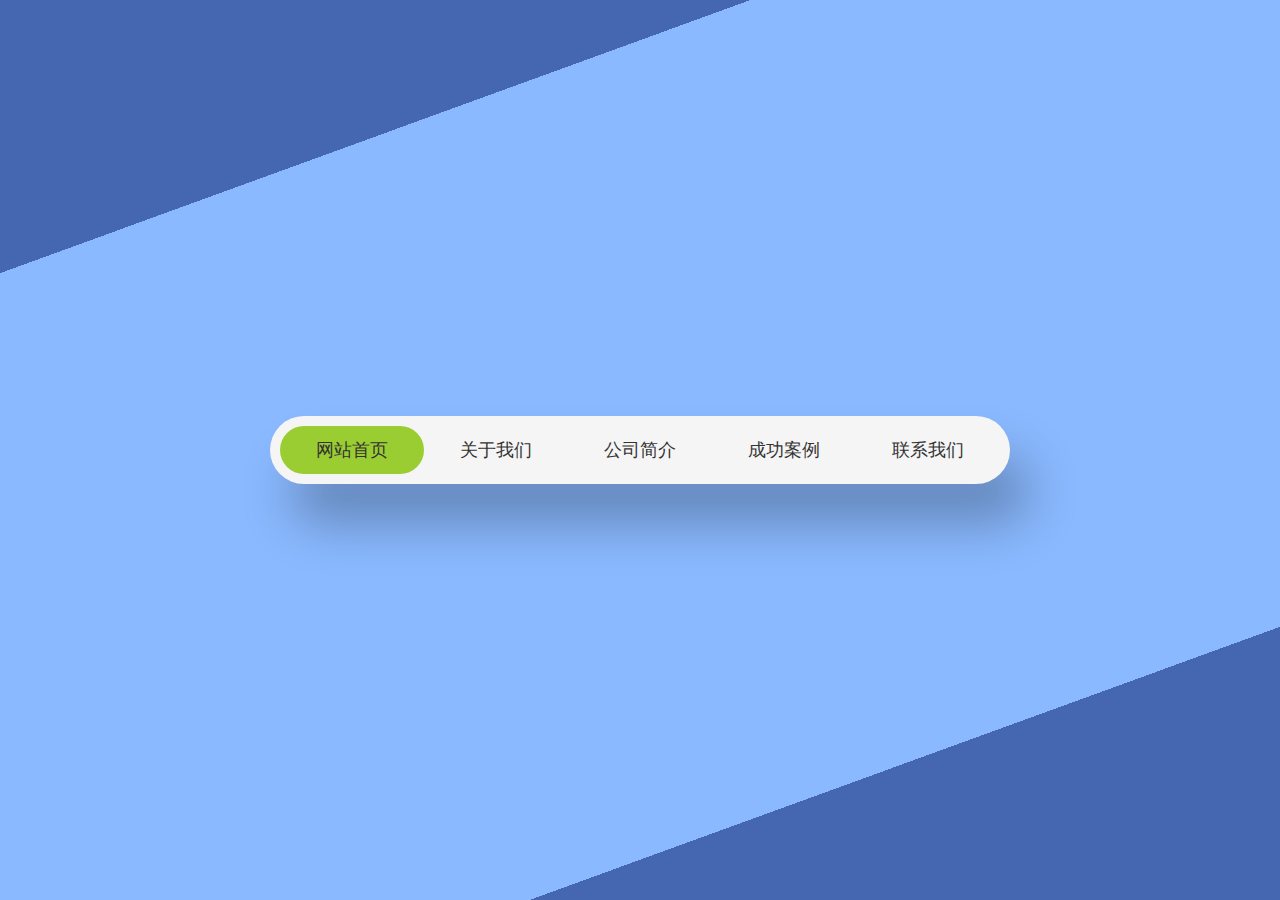
<file: jQuery圆角导航菜单/index.html>
﻿<!DOCTYPE html>
<html lang="en" >
<head>
<meta charset="UTF-8">
<title>jQuery圆角导航菜单 - 源码之家</title>
<meta name="viewport" content="width=device-width, initial-scale=1">

<link rel="stylesheet" href="css/style.css">

</head>
<body>

<div id="nav-1">

    <ul class="nav">
        <li class="slide1"></li>
        <li class="slide2"></li>
        <li><a class="active" href="#/">网站首页</a></li>
        <li><a href="#/">关于我们</a></li>
        <li><a href="#/">公司简介</a></li>
        <li><a href="#/">成功案例</a></li>
        <li><a href="#/">联系我们</a></li>
    </ul>

</div>

<script src='js/jquery.min.js'></script>
<script src="js/script.js"></script>

</body>
</html>
</file>
<file: jQuery圆角导航菜单/css/style.css>
*{margin:0;padding:0;list-style-type:none;}

#nav-1 .nav {
  position: relative;
  border: none;
  border-radius: 10em;
  display: flex;
  list-style: none;
  background: #f5f5f5;
  box-shadow: 20px 40px 50px #00000044;
  padding: 10px;
}
#nav-1 .nav li {
  margin: 0px;
}
#nav-1 .nav li a {
  position: relative;
  padding: 0.6em 2em;
  font-size: 18px;
  border: none;
  color: #333;
  display: inline-block;
  text-decoration: none;
  z-index: 3;
}
#nav-1 .slide1,
#nav-1 .slide2 {
  position: absolute;
  display: inline-block;
  height: 3em;
  border-radius: 10em;
  transition: all 0.4s cubic-bezier(0.23, 1, 0.32, 1.05);
}
#nav-1 .nav .slide1 {
  background-color: yellowgreen;
  z-index: 2;
}
#nav-1 .nav .slide2 {
  opacity: 0;
  background: #fff;
  border: 1px solid #8ab9ff;
  z-index: 1;
}

.squeeze {
  transition: all 1.5s;
  -webkit-transform: scale(0.9);
          transform: scale(0.9);
}

*,
*::before,
*::after {
  box-sizing: border-box;
}

html,
body {
  height: 100%;
}

body {
  display: flex;
  justify-content: center;
  align-items: center;
  background-color: #e0e0e0;
  font-family: Montserrat, sans-serif;
  line-height: 1.5;
  background: linear-gradient(160deg, #4567b2 20%, #8ab9ff 20%, #8ab9ff 80%, #4567b2 80%);
}
</file>
